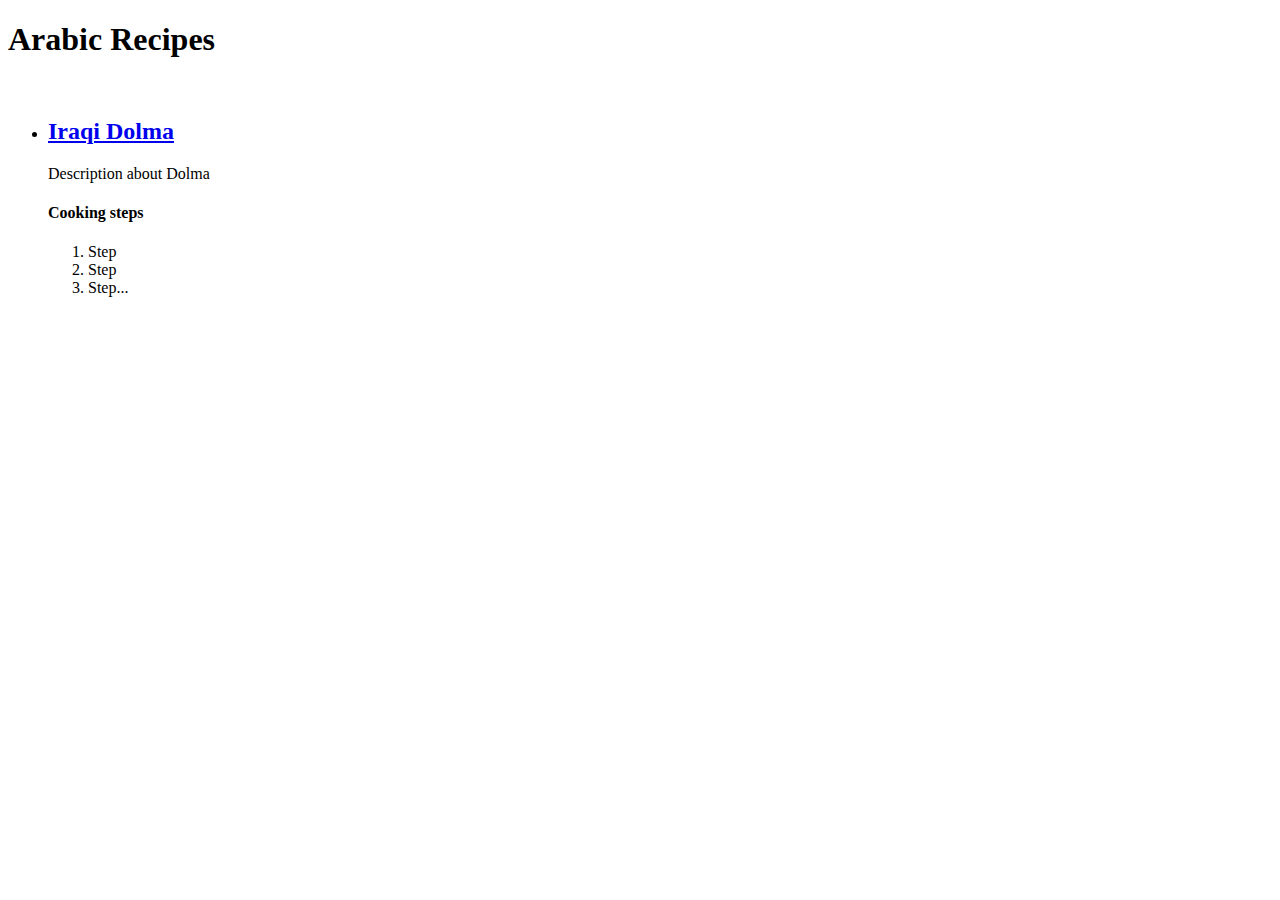
<file: Index.html>
<!DOCTYPE html>
<html lang="en">

<head>
    <meta charset="UTF-8">
    <title>Arabic Recipes</title>
</head>

<body>
    <!--Making a Recipes website about Arabic Rescipes-->

    <h1>Arabic Recipes</h1>
    <br>
    <ul>
        <li>
            <a href="https://youtu.be/zOtBuVmaQAc?si=a1JbxW5VH4W1vNTk&t=45">
                <h2>Iraqi Dolma</h2>
            </a>

            <p>Description about Dolma</p>

            <h4>Cooking steps</h4>
            <ol>
                <li>
                    Step
                </li>
                <li>
                    Step
                </li>
                <li>
                    Step...
                </li>
            </ol>
        </li>
    </ul>


</body>

</html>
</file>
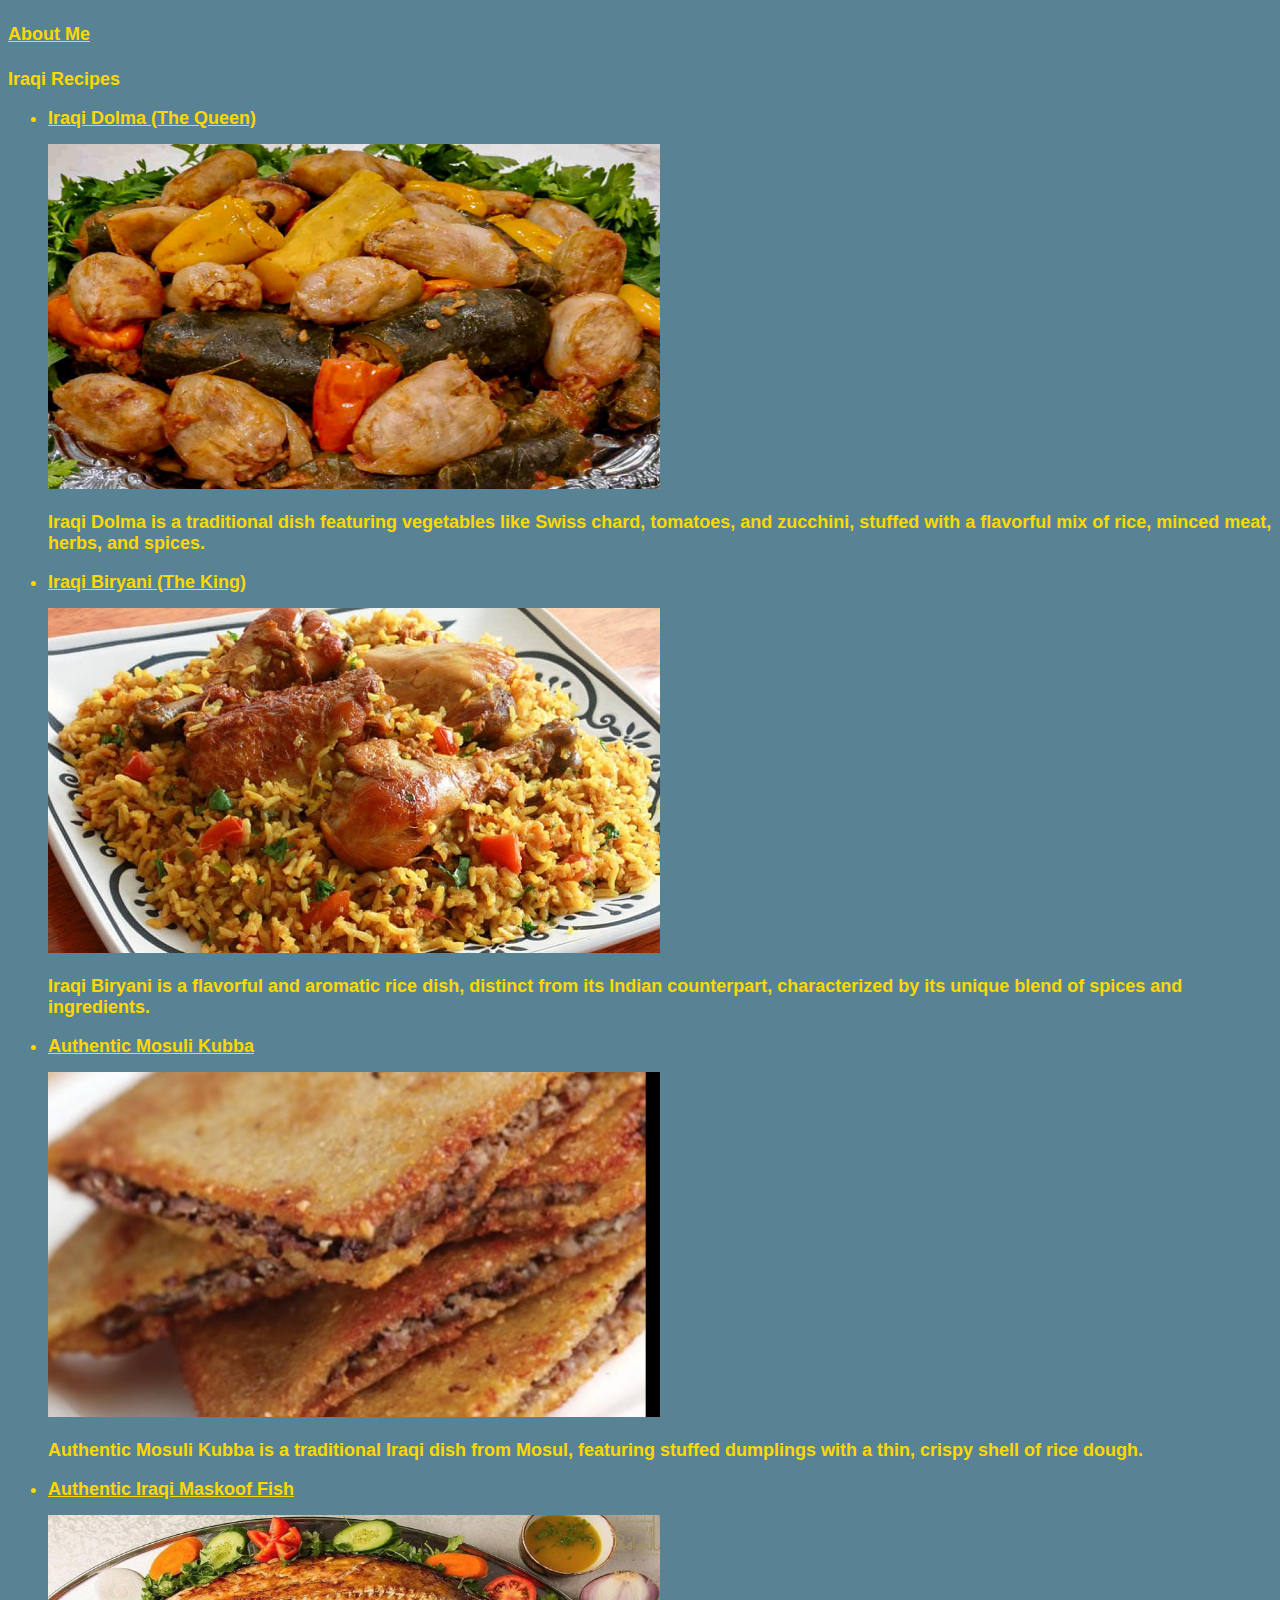
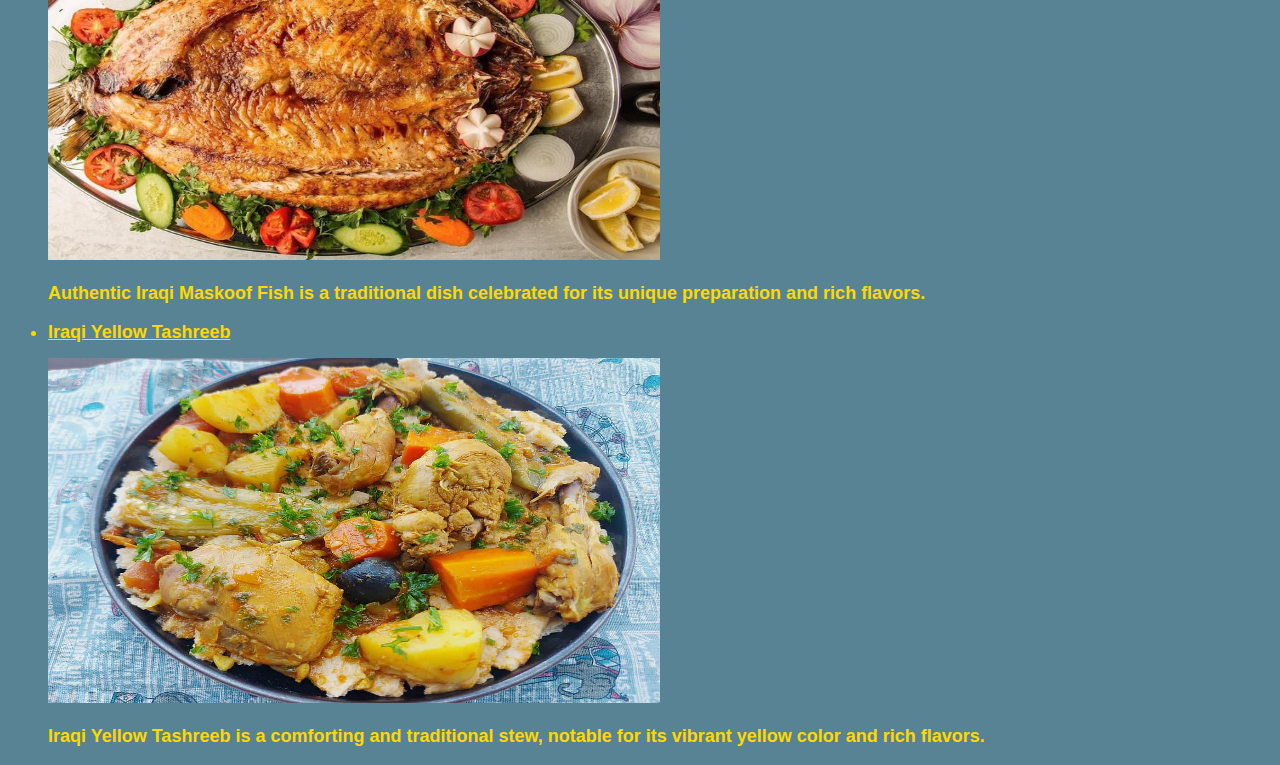
<file: index.html>
<!DOCTYPE html>
<html lang="en">

<head>
    <meta charset="UTF-8">
    <title>Iraqi Recipes</title>
    <link rel="stylesheet" href="all.css">
</head>

<body>

    <a href="about.html" target="_blank" rel="noopener noreferrer">
        <h4>About Me</h4>
    </a>
    <!--Making a Recipes website about Iraqi Rescipes-->

    <h1>Iraqi Recipes</h1>
    <ul>
        <li>
            <a href="./pages/recipes/dolma.html" target="_blank" rel="noopener noreferrer">
                <h2>Iraqi Dolma (The Queen)</h2>

                <img src="imgs/dolma.png" alt="Iraqi Dolma" height="345" width="612">
            </a>

            <p>Iraqi Dolma is a traditional dish featuring vegetables like Swiss chard, tomatoes, and zucchini,
                stuffed
                with a
                flavorful mix of rice, minced meat, herbs, and spices. </p>
        </li>
        <li>
            <a href="./pages/recipes/Biryani.html" target="_blank" rel="noopener noreferrer">
                <h2>Iraqi Biryani (The King)</h2>

                <img src="imgs/biryani.png" alt="Iraqi Biryani">
            </a>

            <p>Iraqi Biryani is a flavorful and aromatic rice dish, distinct from its Indian counterpart,
                characterized by its unique blend of spices and ingredients. </p>
        </li>
        <li>
            <a href="./pages/recipes/Kubba.html" target="_blank" rel="noopener noreferrer">
                <h2>Authentic Mosuli Kubba</h2>

                <img src="imgs/Kubba.png" alt="Iraqi Kubba" height="345" width="612">
            </a>

            <p>Authentic Mosuli Kubba is a traditional Iraqi dish from Mosul, featuring stuffed dumplings with a
                thin, crispy shell of rice dough.</p>
        </li>
        <li>
            <a href="./pages/recipes/Maskoof.html" target="_blank" rel="noopener noreferrer">
                <h2>Authentic Iraqi Maskoof Fish</h2>

                <img src="imgs/Maskoof.png" alt=" Authentic Iraqi Maskoof Fish" height="345" width="612">
            </a>

            <p>Authentic Iraqi Maskoof Fish is a traditional dish celebrated for its unique preparation and rich
                flavors.</p>
        </li>
        <li>
            <a href="./pages/recipes/tashreeb.html" target="_blank" rel="noopener noreferrer">
                <h2>Iraqi Yellow Tashreeb</h2>

                <img src="imgs/tashreeb.png" alt="Iraqi Yellow Tashreeb" height="345" width="612">
            </a>

            <p>
                Iraqi Yellow Tashreeb is a comforting and traditional stew, notable for its vibrant yellow color and
                rich flavors.</p>
        </li>
    </ul>

</body>

</html>
</file>
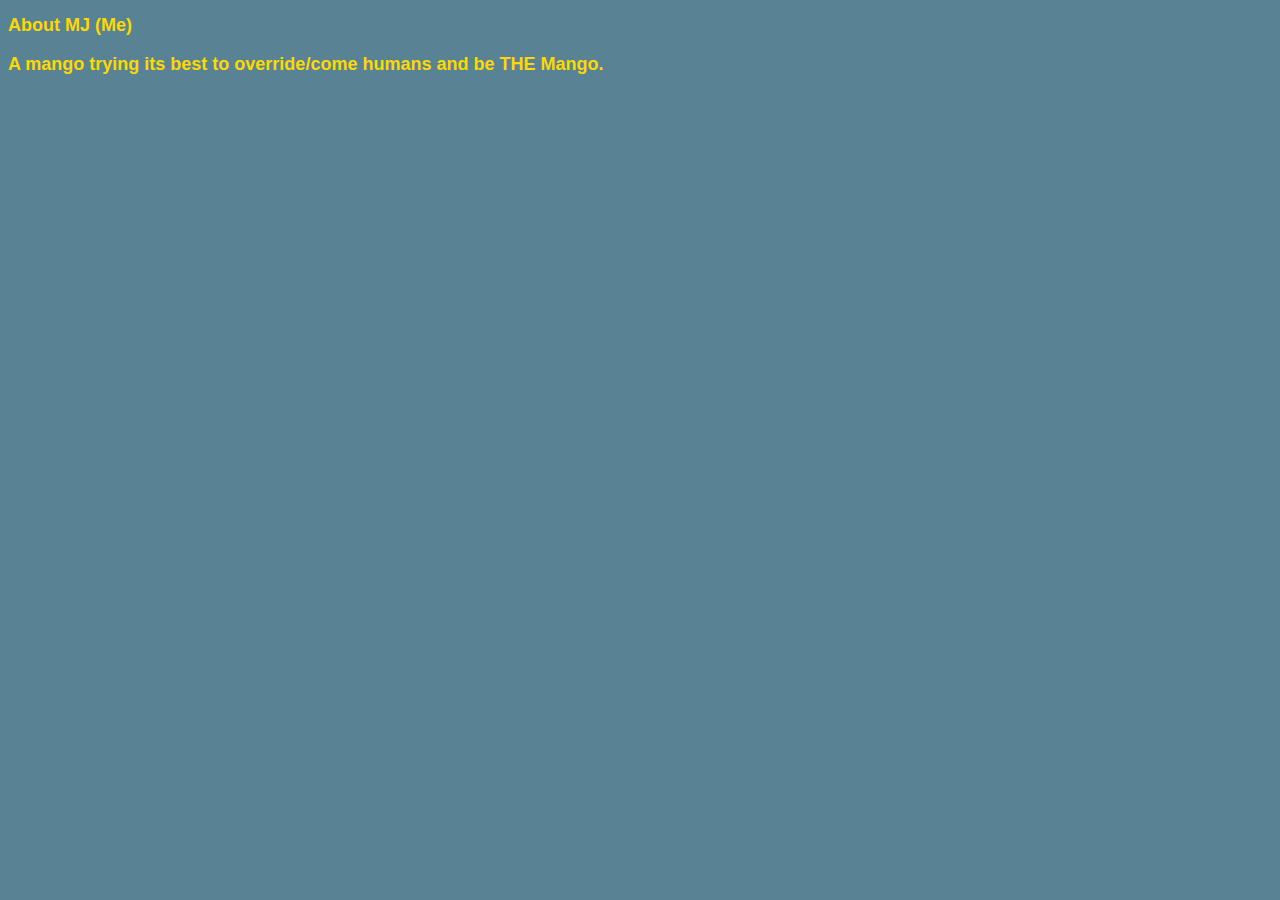
<file: about.html>
<!DOCTYPE html>
<html lang="en">

<head>
    <meta charset="UTF-8">
    <title>About MJ</title>
    <link rel="stylesheet" href="all.css">
</head>

<body>
    <h2>About MJ (Me)</h2>
    <p>A mango trying its best to override/come humans and be THE Mango.</p>

</body>

</html>
</file>
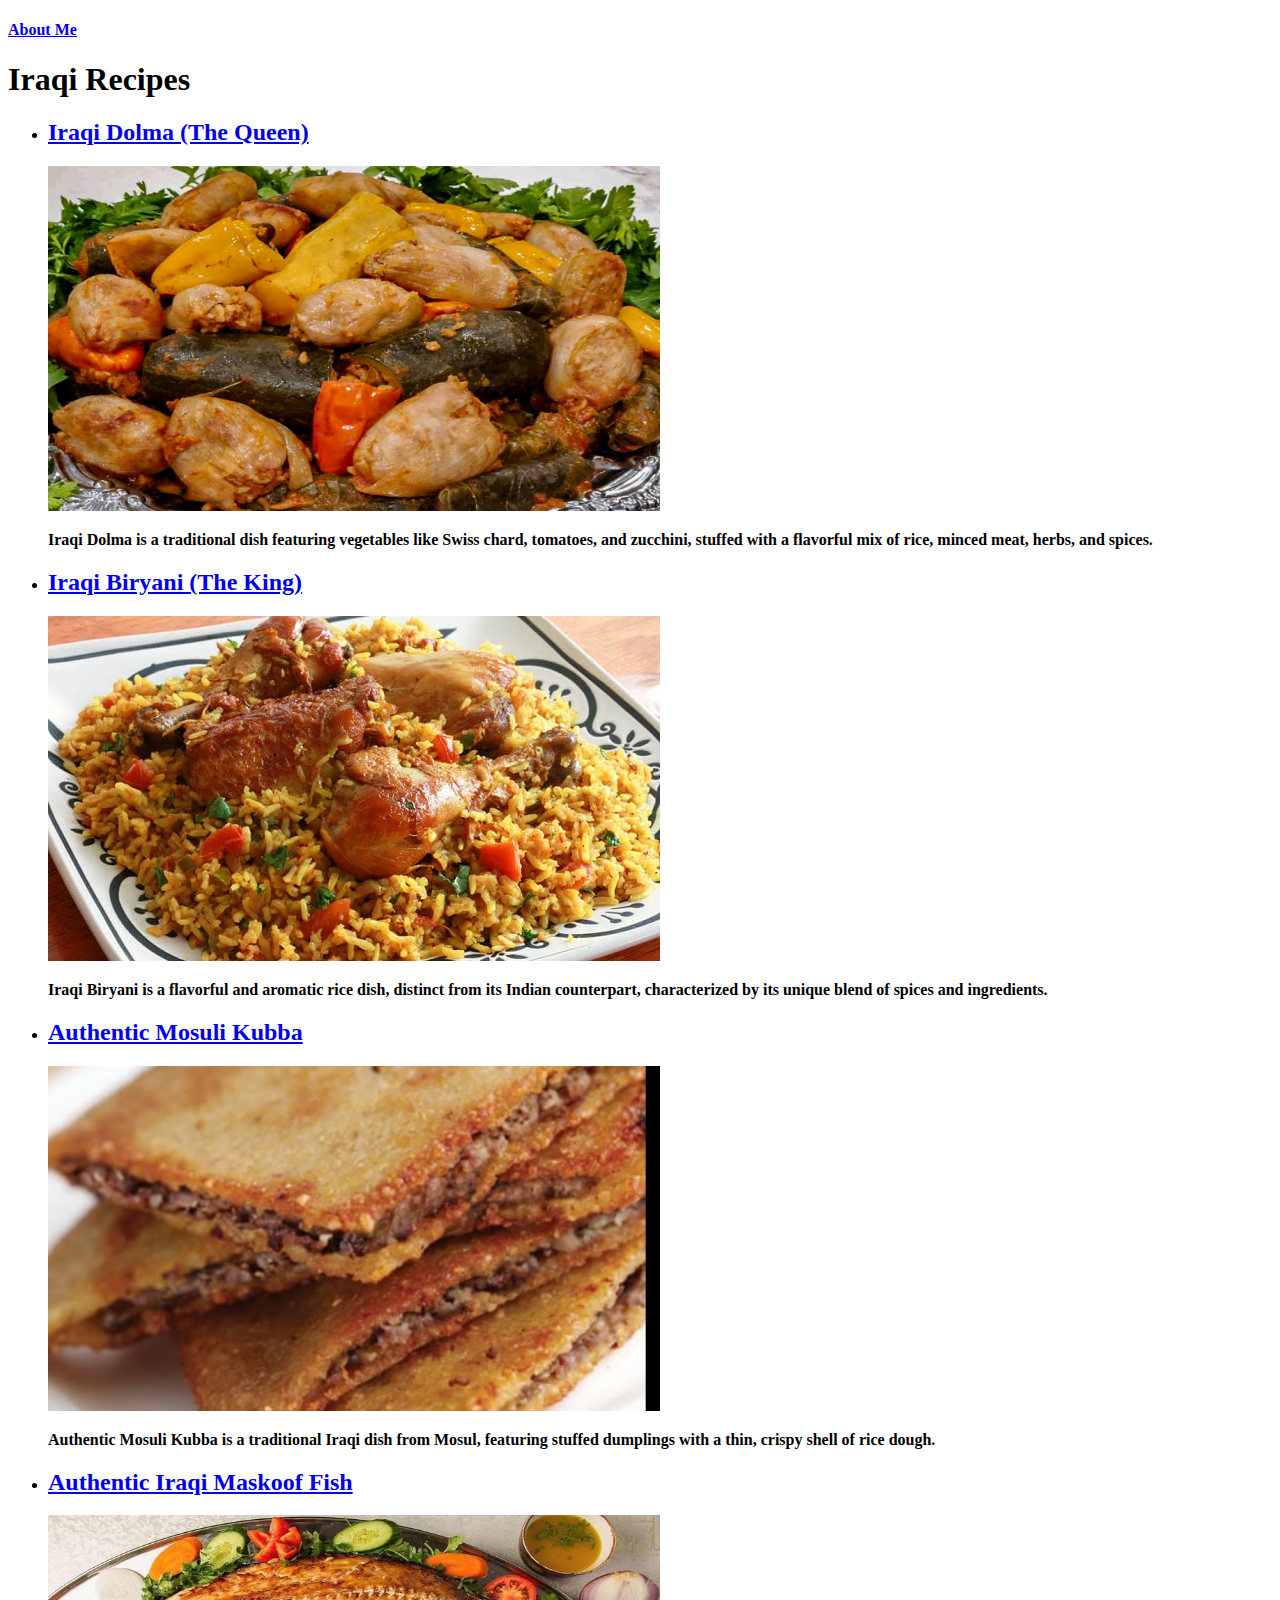
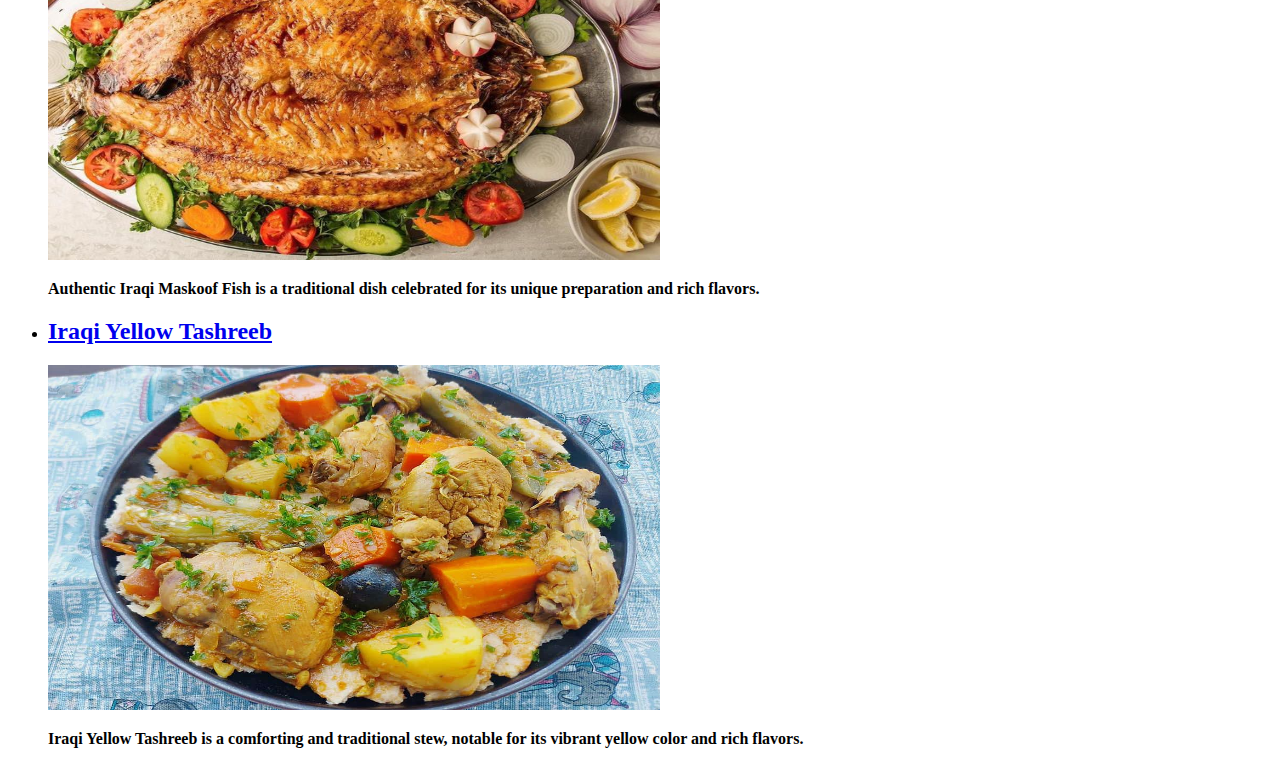
<file: main.html>
<!DOCTYPE html>
<html lang="en">

<head>
    <meta charset="UTF-8">
    <title>Iraqi Recipes</title>
</head>

<body>
    <strong>
        <a href="./pages/about.html" target="_blank" rel="noopener noreferrer">
            <h4>About Me</h4>
        </a>
        <!--Making a Recipes website about Iraqi Rescipes-->

        <h1>Iraqi Recipes</h1>
        <ul>
            <li>
                <a href="./pages/recipes/dolma.html" target="_blank" rel="noopener noreferrer">
                    <h2>Iraqi Dolma (The Queen)</h2>

                    <img src="../imgs/dolma.png" alt="Iraqi Dolma" height="345" width="612">
                </a>

                <p>Iraqi Dolma is a traditional dish featuring vegetables like Swiss chard, tomatoes, and zucchini,
                    stuffed
                    with a
                    flavorful mix of rice, minced meat, herbs, and spices. </p>
            </li>
            <li>
                <a href="./pages/recipes/Biryani.html" target="_blank" rel="noopener noreferrer">
                    <h2>Iraqi Biryani (The King)</h2>

                    <img src="../imgs/biryani.png" alt="Iraqi Biryani">
                </a>

                <p>Iraqi Biryani is a flavorful and aromatic rice dish, distinct from its Indian counterpart,
                    characterized by its unique blend of spices and ingredients. </p>
            </li>
            <li>
                <a href="./pages/recipes/Kubba.html" target="_blank" rel="noopener noreferrer">
                    <h2>Authentic Mosuli Kubba</h2>

                    <img src="../imgs/Kubba.png" alt="Iraqi Kubba" height="345" width="612">
                </a>

                <p>Authentic Mosuli Kubba is a traditional Iraqi dish from Mosul, featuring stuffed dumplings with a
                    thin, crispy shell of rice dough.</p>
            </li>
            <li>
                <a href="./pages/recipes/Maskoof.html" target="_blank" rel="noopener noreferrer">
                    <h2>Authentic Iraqi Maskoof Fish</h2>

                    <img src="../imgs/Maskoof.png" alt=" Authentic Iraqi Maskoof Fish" height="345" width="612">
                </a>

                <p>Authentic Iraqi Maskoof Fish is a traditional dish celebrated for its unique preparation and rich
                    flavors.</p>
            </li>
            <li>
                <a href="./pages/recipes/tashreeb.html" target="_blank" rel="noopener noreferrer">
                    <h2>Iraqi Yellow Tashreeb</h2>

                    <img src="../imgs/tashreeb.png" alt="Iraqi Yellow Tashreeb" height="345" width="612">
                </a>

                <p>
                    Iraqi Yellow Tashreeb is a comforting and traditional stew, notable for its vibrant yellow color and
                    rich flavors.</p>
            </li>
</body>

</html>
</file>
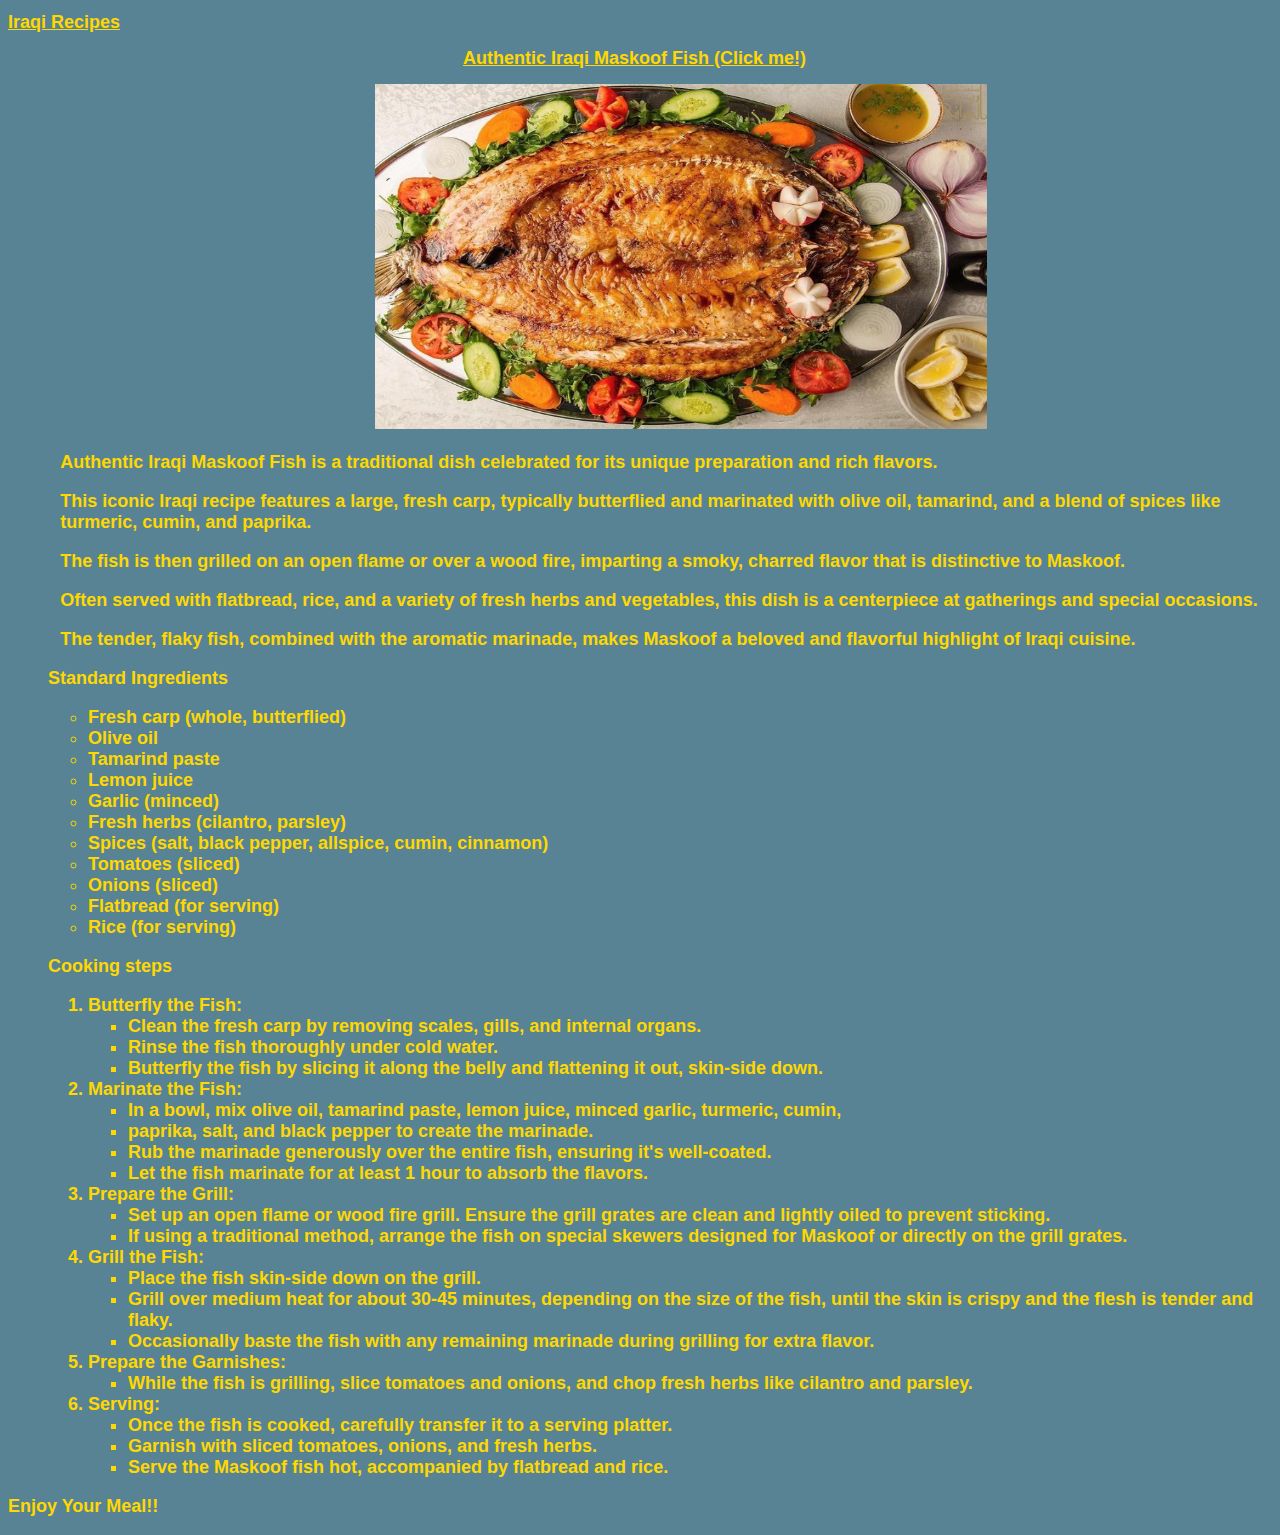
<file: Maskoof.html>
<!DOCTYPE html>
<html lang="en">

<head>
    <meta charset="UTF-8">
    <title>Authentic Iraqi Maskoof Fish</title>
    <link rel="stylesheet" href="all.css">
</head>

<body>

    <strong>
        <a href="/main.html" target="_blank" rel="noopener noreferrer">
            <h1>Iraqi Recipes</h1>
        </a>
        <a href="https://youtu.be/jVoibmZgSJo?si=g5ju-km7iFj9cpSZ&t=15" target="_blank" rel="noopener noreferrer">
            <h2 style="margin-left: 36%;">Authentic Iraqi Maskoof Fish (Click me!)</h2>


            <img src="/imgs/Maskoof.png" alt=" Authentic Iraqi Maskoof Fish" style="margin-left: 29%;" height="345"
                width="612">
        </a>
        <ul>


            <p style="margin-left: 1%;">Authentic Iraqi Maskoof Fish is a traditional dish celebrated for its unique
                preparation and rich flavors. </p>
            <p style="margin-left: 1%;">This iconic Iraqi recipe features a large, fresh carp, typically butterflied and
                marinated with olive oil, tamarind, and a blend of spices like turmeric, cumin, and paprika. </p>
            <p style="margin-left: 1%;">The fish is then grilled on an open flame or over a wood fire, imparting a
                smoky, charred flavor that is distinctive to Maskoof. </p>
            <p style="margin-left: 1%;">Often served with flatbread, rice, and a variety of fresh herbs and vegetables,
                this dish is a centerpiece at gatherings and special occasions. </p>
            <p style="margin-left: 1%;">The tender, flaky fish, combined with the aromatic marinade, makes Maskoof a
                beloved and flavorful highlight of Iraqi cuisine. </p>

            <h3>Standard Ingredients</h3>
            <ul>
                <li>
                    Fresh carp (whole, butterflied)
                </li>
                <li>
                    Olive oil
                </li>
                <li>
                    Tamarind paste
                </li>
                <li>
                    Lemon juice
                </li>
                <li>
                    Garlic (minced)
                </li>
                <li>
                    Fresh herbs (cilantro, parsley)
                </li>
                <li>
                    Spices (salt, black pepper, allspice, cumin, cinnamon)
                </li>
                <li>
                    Tomatoes (sliced)
                </li>
                <li>
                    Onions (sliced)
                </li>
                <li>
                    Flatbread (for serving)
                </li>
                <li>
                    Rice (for serving)
                </li>
            </ul>

            <h3>Cooking steps</h3>
            <ol>
                <li>
                    Butterfly the Fish:
                    <ul>
                        <li>
                            Clean the fresh carp by removing scales, gills, and internal organs.
                        </li>
                        <li>
                            Rinse the fish thoroughly under cold water.
                        </li>
                        <li>
                            Butterfly the fish by slicing it along the belly and flattening it out, skin-side down.
                        </li>
                    </ul>
                </li>

                <li>
                    Marinate the Fish:
                    <ul>
                        <li>
                            In a bowl, mix olive oil, tamarind paste, lemon juice, minced garlic, turmeric, cumin,
                        </li>
                        <li>
                            paprika, salt, and black pepper to create the marinade.
                        </li>
                        <li>
                            Rub the marinade generously over the entire fish, ensuring it's well-coated.
                        </li>
                        <li>
                            Let the fish marinate for at least 1 hour to absorb the flavors.
                        </li>
                    </ul>
                <li>
                    Prepare the Grill:
                    <ul>
                        <li>
                            Set up an open flame or wood fire grill. Ensure the grill grates are clean and lightly oiled
                            to prevent sticking.
                        </li>
                        <li>
                            If using a traditional method, arrange the fish on special skewers designed for Maskoof or
                            directly on the grill grates.
                        </li>
                    </ul>
                </li>

                <li>
                    Grill the Fish:
                    <ul>
                        <li>
                            Place the fish skin-side down on the grill.
                        </li>
                        <li>
                            Grill over medium heat for about 30-45 minutes, depending on the size of the fish, until the
                            skin is crispy and the flesh is tender and flaky.
                        </li>
                        <li>
                            Occasionally baste the fish with any remaining marinade during grilling for extra flavor.
                        </li>
                    </ul>
                </li>

                <li>
                    Prepare the Garnishes:
                    <ul>
                        <li>
                            While the fish is grilling, slice tomatoes and onions, and chop fresh herbs like cilantro
                            and parsley.
                        </li>
                    </ul>
                </li>

                <li>
                    Serving:
                    <ul>
                        <li>
                            Once the fish is cooked, carefully transfer it to a serving platter.
                        </li>
                        <li>
                            Garnish with sliced tomatoes, onions, and fresh herbs.
                        </li>
                        <li>
                            Serve the Maskoof fish hot, accompanied by flatbread and rice.
                        </li>
                    </ul>
                </li>

            </ol>

        </ul>
        <h3>Enjoy Your Meal!!</h3>

</body>

</html>
</file>
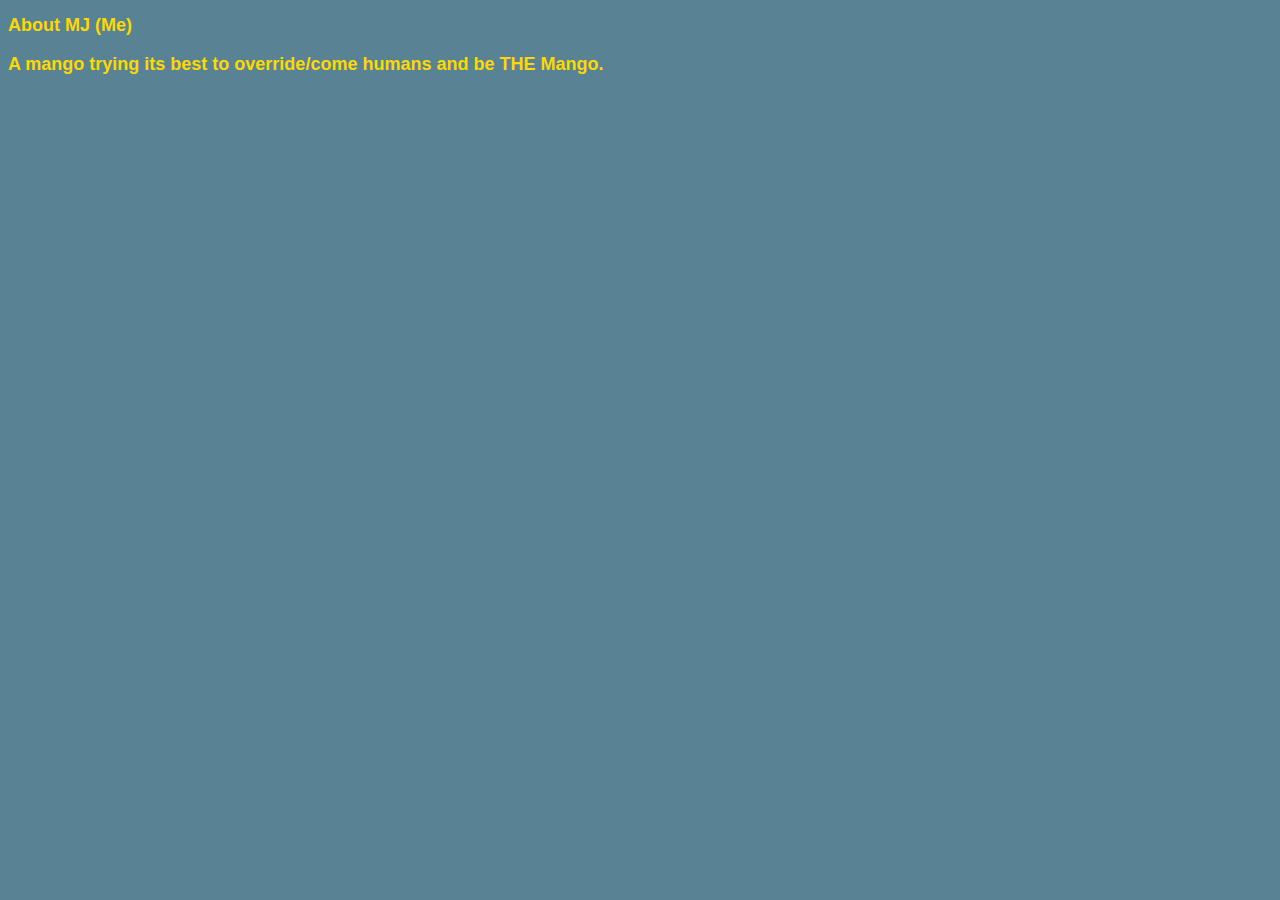
<file: pages/about.html>
<!DOCTYPE html>
<html lang="en">

<head>
    <meta charset="UTF-8">
    <title>About MJ</title>
    <link rel="stylesheet" href="/all.css">
</head>

<body>
    <h2>About MJ (Me)</h2>
    <p>A mango trying its best to override/come humans and be THE Mango.</p>

</body>

</html>
</file>
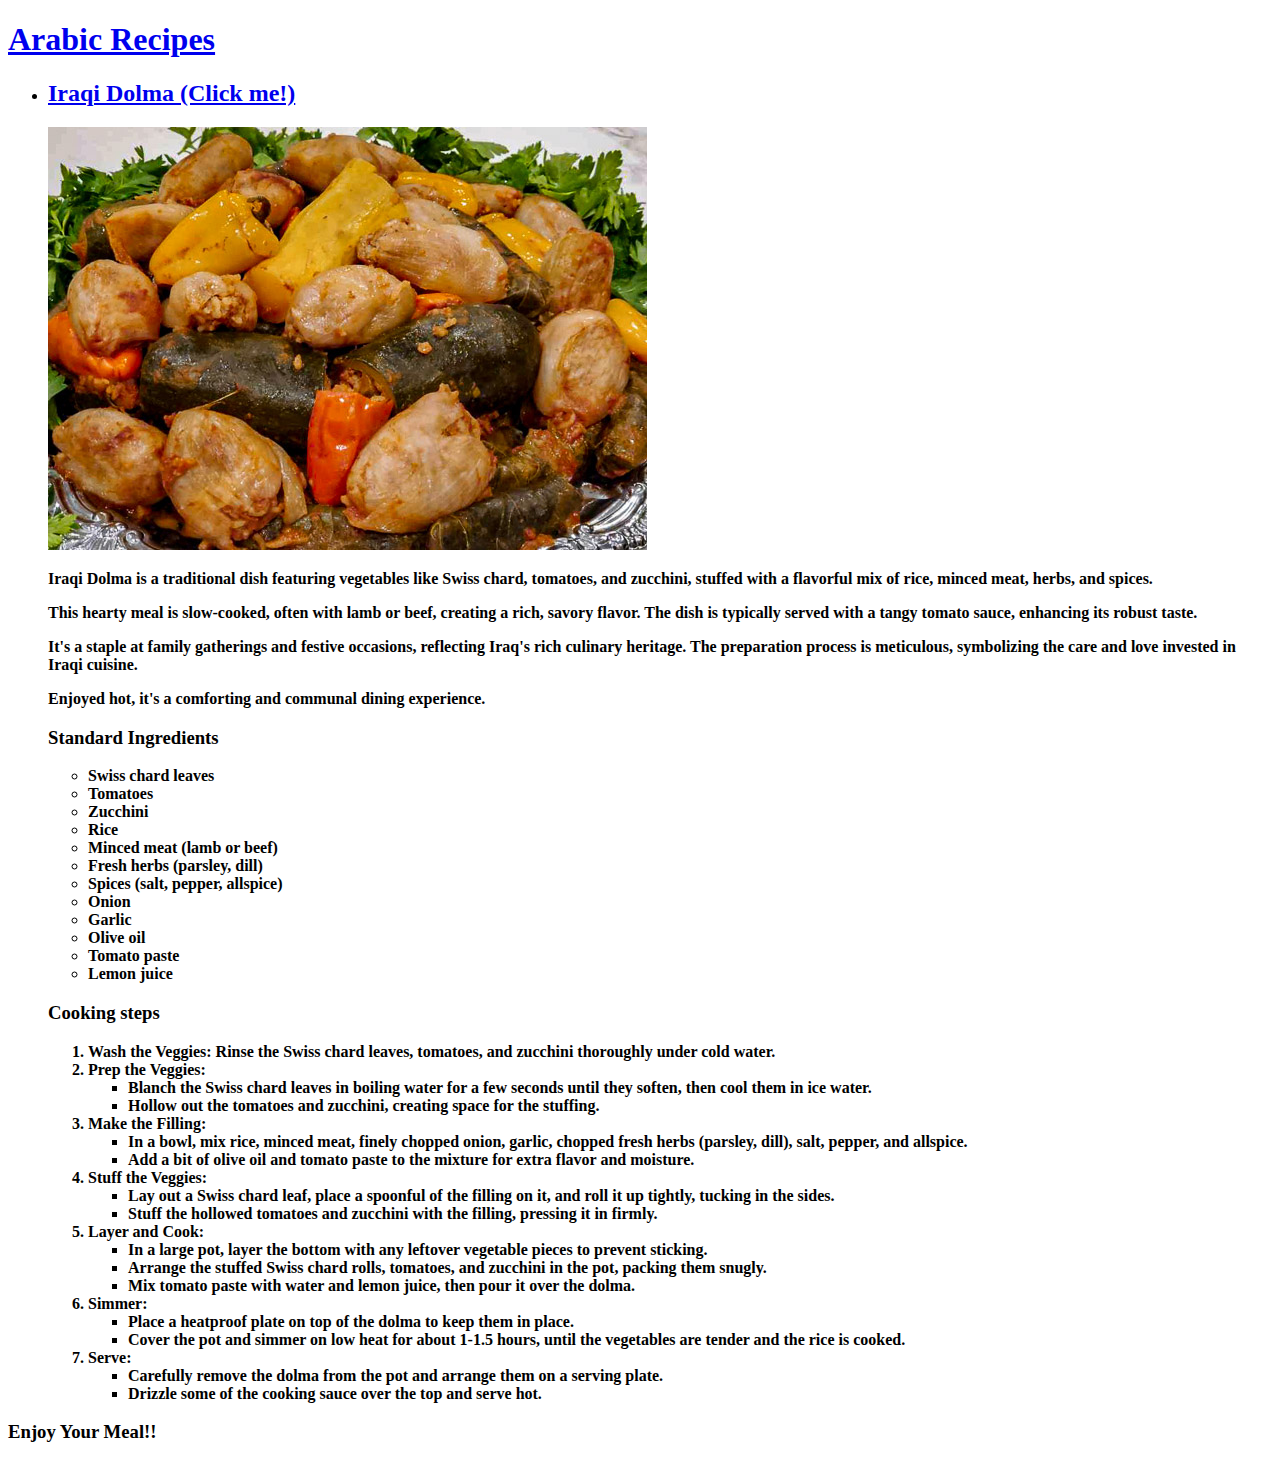
<file: recipes/dolma.html>
<!DOCTYPE html>
<html lang="en">

<head>
    <meta charset="UTF-8">
    <title>Iraqi Dolma</title>
</head>

<body>
    <strong>
        <a href="../main.html" target="_blank" rel="noopener noreferrer">
            <h1>Arabic Recipes</h1>
        </a>

        <ul>
            <li>
                <a href="https://youtu.be/zOtBuVmaQAc?si=a1JbxW5VH4W1vNTk&t=45" target="_blank"
                    rel="noopener noreferrer">
                    <h2>Iraqi Dolma (Click me!)</h2>

            </li>
            <img src="../imgs/dolma.png" alt="Iraqi Dolma">
            </a>
            <p>Iraqi Dolma is a traditional dish featuring vegetables like Swiss chard, tomatoes, and zucchini, stuffed
                with a
                flavorful mix of rice, minced meat, herbs, and spices. </p>
            <p> This hearty meal is slow-cooked, often with lamb
                or beef,
                creating a rich, savory flavor. The dish is typically served with a tangy tomato sauce, enhancing its
                robust taste.</p>
            <p> It's
                a staple at family gatherings and festive occasions, reflecting Iraq's rich culinary heritage. The
                preparation process
                is meticulous, symbolizing the care and love invested in Iraqi cuisine.</p>
            <p> Enjoyed hot, it's a comforting and communal dining experience.</p>

            <h3>Standard Ingredients</h3>
            <ul>
                <li>
                    Swiss chard leaves
                </li>
                <li>
                    Tomatoes
                </li>
                <li>
                    Zucchini
                </li>
                <li>
                    Rice
                </li>
                <li>
                    Minced meat (lamb or beef)
                </li>
                <li>
                    Fresh herbs (parsley, dill)
                </li>
                <li>
                    Spices (salt, pepper, allspice)
                </li>
                <li>
                    Onion
                </li>
                <li>
                    Garlic
                </li>
                <li>
                    Olive oil

                </li>
                <li>
                    Tomato paste
                </li>
                <li>
                    Lemon juice
                </li>

            </ul>

            <h3>Cooking steps</h3>
            <ol>
                <li>
                    Wash the Veggies: Rinse the Swiss chard leaves, tomatoes, and zucchini thoroughly under cold water.
                </li>

                <li>
                    Prep the Veggies:
                    <ul>
                        <li>
                            Blanch the Swiss chard leaves in boiling water for a few seconds until they soften, then
                            cool
                            them in ice water.
                        </li>
                        <li>
                            Hollow out the tomatoes and zucchini, creating space for the stuffing.
                        </li>
                    </ul>
                </li>

                <li>
                    Make the Filling:
                    <ul>
                        <li>
                            In a bowl, mix rice, minced meat, finely chopped onion, garlic, chopped fresh herbs
                            (parsley,
                            dill), salt, pepper, and
                            allspice.

                        </li>
                        <li>
                            Add a bit of olive oil and tomato paste to the mixture for extra flavor and moisture.
                        </li>
                    </ul>
                </li>

                <li>
                    Stuff the Veggies:
                    <ul>
                        <li>
                            Lay out a Swiss chard leaf, place a spoonful of the filling on it, and roll it up tightly,
                            tucking in the sides.

                        </li>
                        <li>
                            Stuff the hollowed tomatoes and zucchini with the filling, pressing it in firmly.
                        </li>
                    </ul>
                </li>

                <li>
                    Layer and Cook:
                    <ul>
                        <li>
                            In a large pot, layer the bottom with any leftover vegetable pieces to prevent sticking.

                        </li>
                        <li>
                            Arrange the stuffed Swiss chard rolls, tomatoes, and zucchini in the pot, packing them
                            snugly.
                        </li>
                        <li>
                            Mix tomato paste with water and lemon juice, then pour it over the dolma.
                        </li>
                    </ul>
                </li>

                <li>
                    Simmer:
                    <ul>
                        <li>
                            Place a heatproof plate on top of the dolma to keep them in place.

                        </li>
                        <li>
                            Cover the pot and simmer on low heat for about 1-1.5 hours, until the vegetables are tender
                            and
                            the rice is cooked.
                        </li>
                    </ul>
                </li>

                <li>
                    Serve:
                    <ul>
                        <li>
                            Carefully remove the dolma from the pot and arrange them on a serving plate.
                        </li>
                        <li>
                            Drizzle some of the cooking sauce over the top and serve hot.
                        </li>
                    </ul>
                </li>

            </ol>

        </ul>
        <h3>Enjoy Your Meal!!</h3>
</body>

</html>
</file>
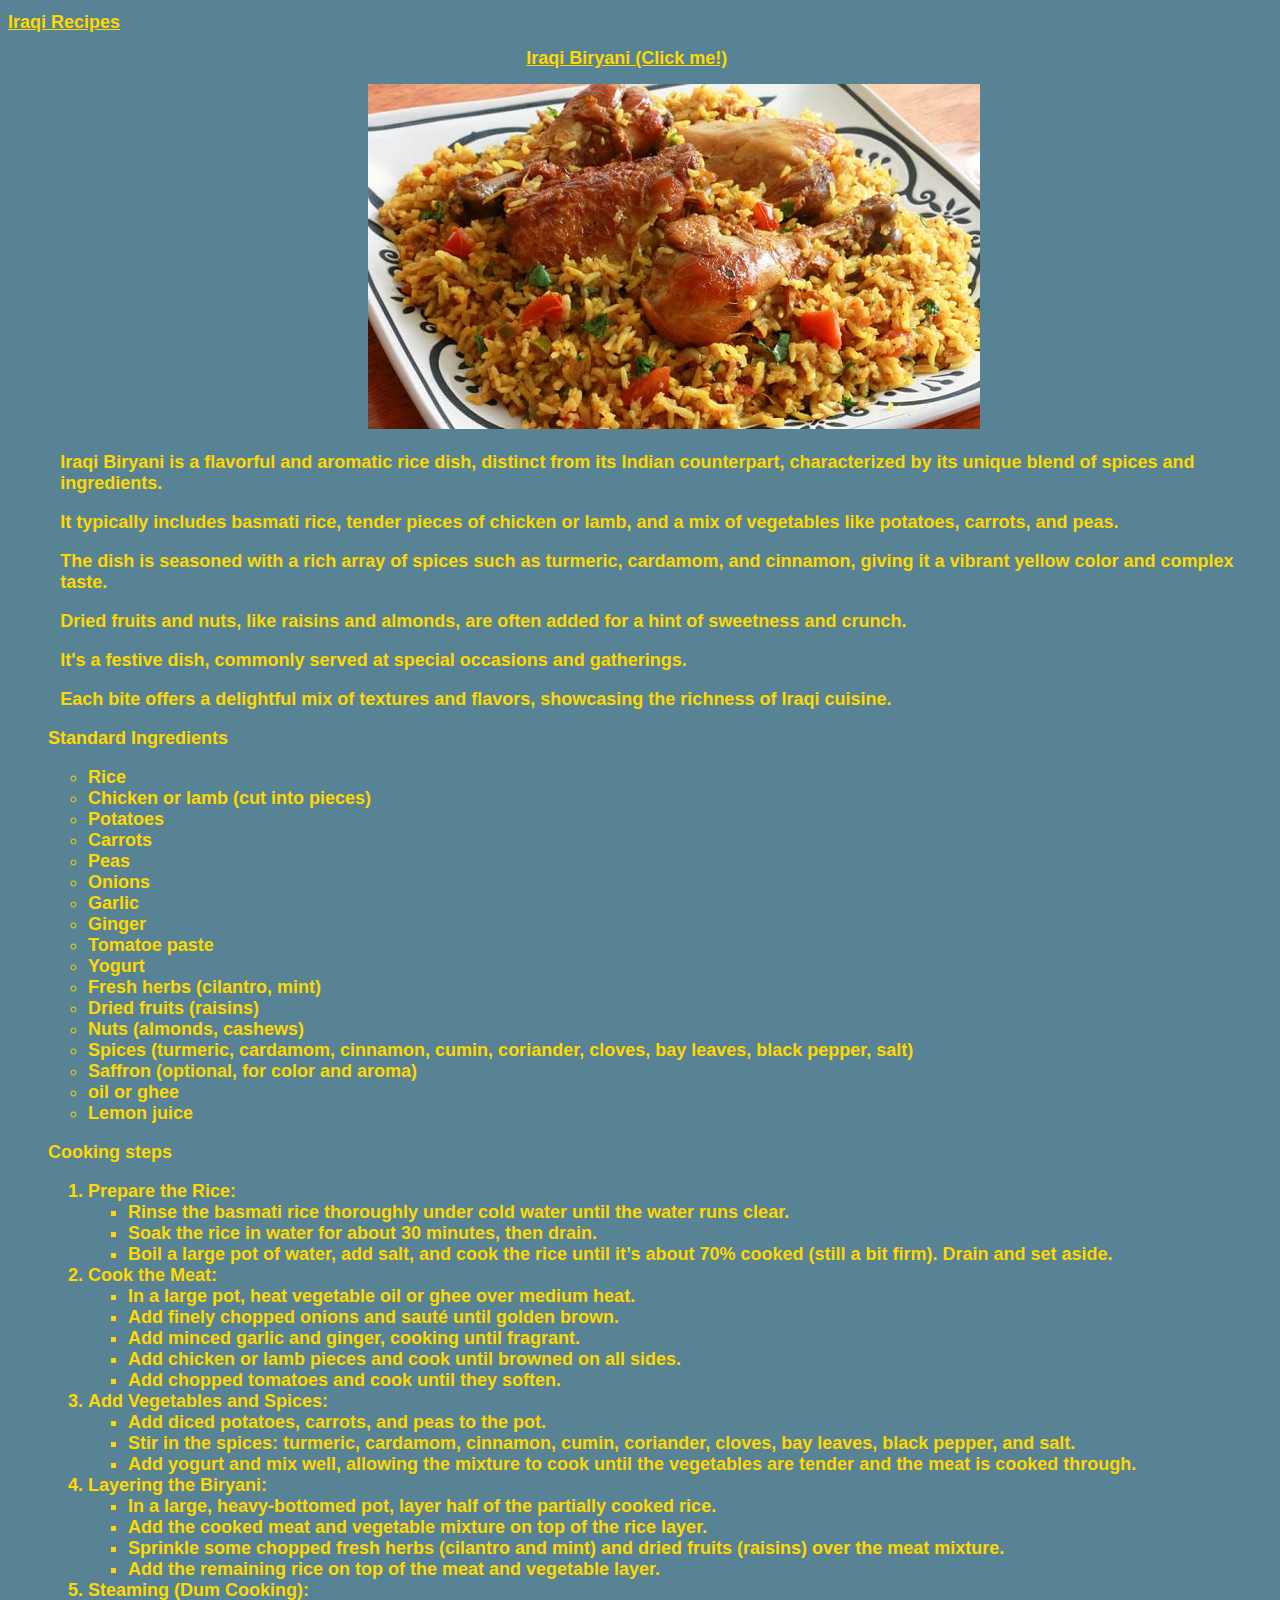
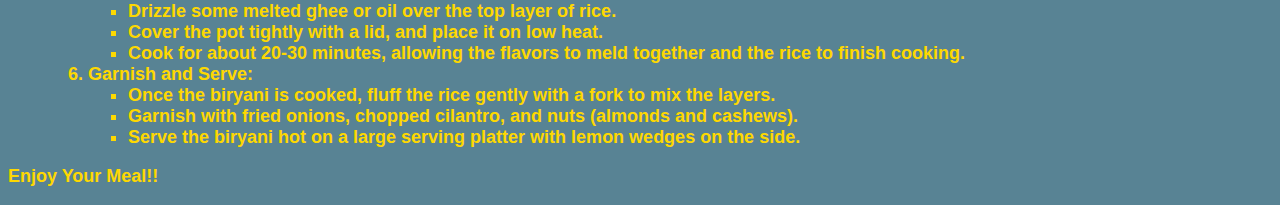
<file: pages/recipes/Biryani.html>
<!DOCTYPE html>
<html lang="en">

<head>
    <meta charset="UTF-8">
    <title>Iraqi Biryani</title>
    <link rel="stylesheet" href="all.css">
</head>

<body>

    <strong>
        <a href="/main.html" target="_blank" rel="noopener noreferrer">
            <h1>Iraqi Recipes</h1>
        </a>
        <a href="https://youtu.be/wqzYx_ZCAeQ?si=EPPjiq8axqmWeVsn" target="_blank" rel="noopener noreferrer">
            <h2 style="margin-left: 41%;">Iraqi Biryani (Click me!)</h2>


            <img src="/imgs/biryani.png" alt="Iraqi Biryani" style="margin-left: 28.5%;">
        </a>

        <ul>

            <p style="margin-left: 1%;">Iraqi Biryani is a flavorful and aromatic rice dish, distinct from its Indian
                counterpart, characterized by its unique blend of spices and ingredients. </p>
            <p style="margin-left: 1%;">It typically includes basmati rice, tender pieces of chicken or lamb, and a mix
                of vegetables like potatoes, carrots, and peas. </p>
            <p style="margin-left: 1%;">The dish is seasoned with a rich array of spices such as turmeric,
                cardamom, and cinnamon, giving it a vibrant yellow color and complex taste.</p>
            <p style="margin-left: 1%;">Dried fruits and nuts, like raisins and almonds, are often added for a hint of
                sweetness and crunch.</p>
            <p style="margin-left: 1%;">It's a festive dish, commonly served at special occasions and gatherings.</p>
            <p style="margin-left: 1%;">Each bite offers a delightful mix of textures and flavors, showcasing the
                richness of Iraqi cuisine. </p>

            <h3>Standard Ingredients</h3>
            <ul>
                <li>
                    Rice
                </li>
                <li>
                    Chicken or lamb (cut into pieces)
                </li>
                <li>
                    Potatoes
                </li>
                <li>
                    Carrots
                </li>
                <li>
                    Peas
                </li>
                <li>
                    Onions
                </li>
                <li>
                    Garlic
                </li>
                <li>
                    Ginger
                </li>
                <li>
                    Tomatoe paste
                </li>
                <li>
                    Yogurt
                </li>
                <li>
                    Fresh herbs (cilantro, mint)
                </li>
                <li>
                    Dried fruits (raisins)
                </li>
                <li>
                    Nuts (almonds, cashews)
                </li>
                <li>
                    Spices (turmeric, cardamom, cinnamon, cumin, coriander, cloves, bay leaves, black pepper, salt)
                </li>
                <li>
                    Saffron (optional, for color and aroma)
                </li>
                <li>
                    oil or ghee
                </li>
                <li>
                    Lemon juice
                </li>

            </ul>

            <h3>Cooking steps</h3>
            <ol>
                <li>
                    Prepare the Rice:
                    <ul>
                        <li>
                            Rinse the basmati rice thoroughly under cold water until the water runs clear.
                        </li>
                        <li>
                            Soak the rice in water for about 30 minutes, then drain.
                        </li>
                        <li>
                            Boil a large pot of water, add salt, and cook the rice until it’s about 70% cooked (still a
                            bit firm). Drain and set aside.
                        </li>
                    </ul>
                </li>

                <li>
                    Cook the Meat:
                    <ul>
                        <li>
                            In a large pot, heat vegetable oil or ghee over medium heat.
                        </li>
                        <li>
                            Add finely chopped onions and sauté until golden brown.
                        </li>
                        <li>
                            Add minced garlic and ginger, cooking until fragrant.
                        </li>
                        <li>
                            Add chicken or lamb pieces and cook until browned on all sides.
                        </li>
                        <li>
                            Add chopped tomatoes and cook until they soften.
                        </li>
                    </ul>
                </li>

                <li>
                    Add Vegetables and Spices:
                    <ul>
                        <li>
                            Add diced potatoes, carrots, and peas to the pot.
                        </li>
                        <li>
                            Stir in the spices: turmeric, cardamom, cinnamon, cumin, coriander, cloves, bay leaves,
                            black pepper, and salt.
                        </li>
                        <li>
                            Add yogurt and mix well, allowing the mixture to cook until the vegetables are tender and
                            the meat is cooked through.
                        </li>
                    </ul>
                </li>

                <li>
                    Layering the Biryani:
                    <ul>
                        <li>
                            In a large, heavy-bottomed pot, layer half of the partially cooked rice.
                        </li>
                        <li>
                            Add the cooked meat and vegetable mixture on top of the rice layer.
                        </li>
                        <li>
                            Sprinkle some chopped fresh herbs (cilantro and mint) and dried fruits (raisins) over the
                            meat mixture.
                        </li>
                        <li>
                            Add the remaining rice on top of the meat and vegetable layer.
                        </li>
                    </ul>
                </li>

                <li>
                    Steaming (Dum Cooking):
                    <ul>
                        <li>
                            Drizzle some melted ghee or oil over the top layer of rice.
                        </li>
                        <li>
                            Cover the pot tightly with a lid, and place it on low heat.
                        </li>
                        <li>
                            Cook for about 20-30 minutes, allowing the flavors to meld together and the rice to finish
                            cooking.
                        </li>
                    </ul>
                </li>

                <li>
                    Garnish and Serve:
                    <ul>
                        <li>
                            Once the biryani is cooked, fluff the rice gently with a fork to mix the layers.
                        </li>
                        <li>
                            Garnish with fried onions, chopped cilantro, and nuts (almonds and cashews).
                        </li>
                        <li>
                            Serve the biryani hot on a large serving platter with lemon wedges on the side.
                        </li>
                    </ul>
                </li>

            </ol>

        </ul>
        <h3>Enjoy Your Meal!!</h3>
</body>

</html>
</file>
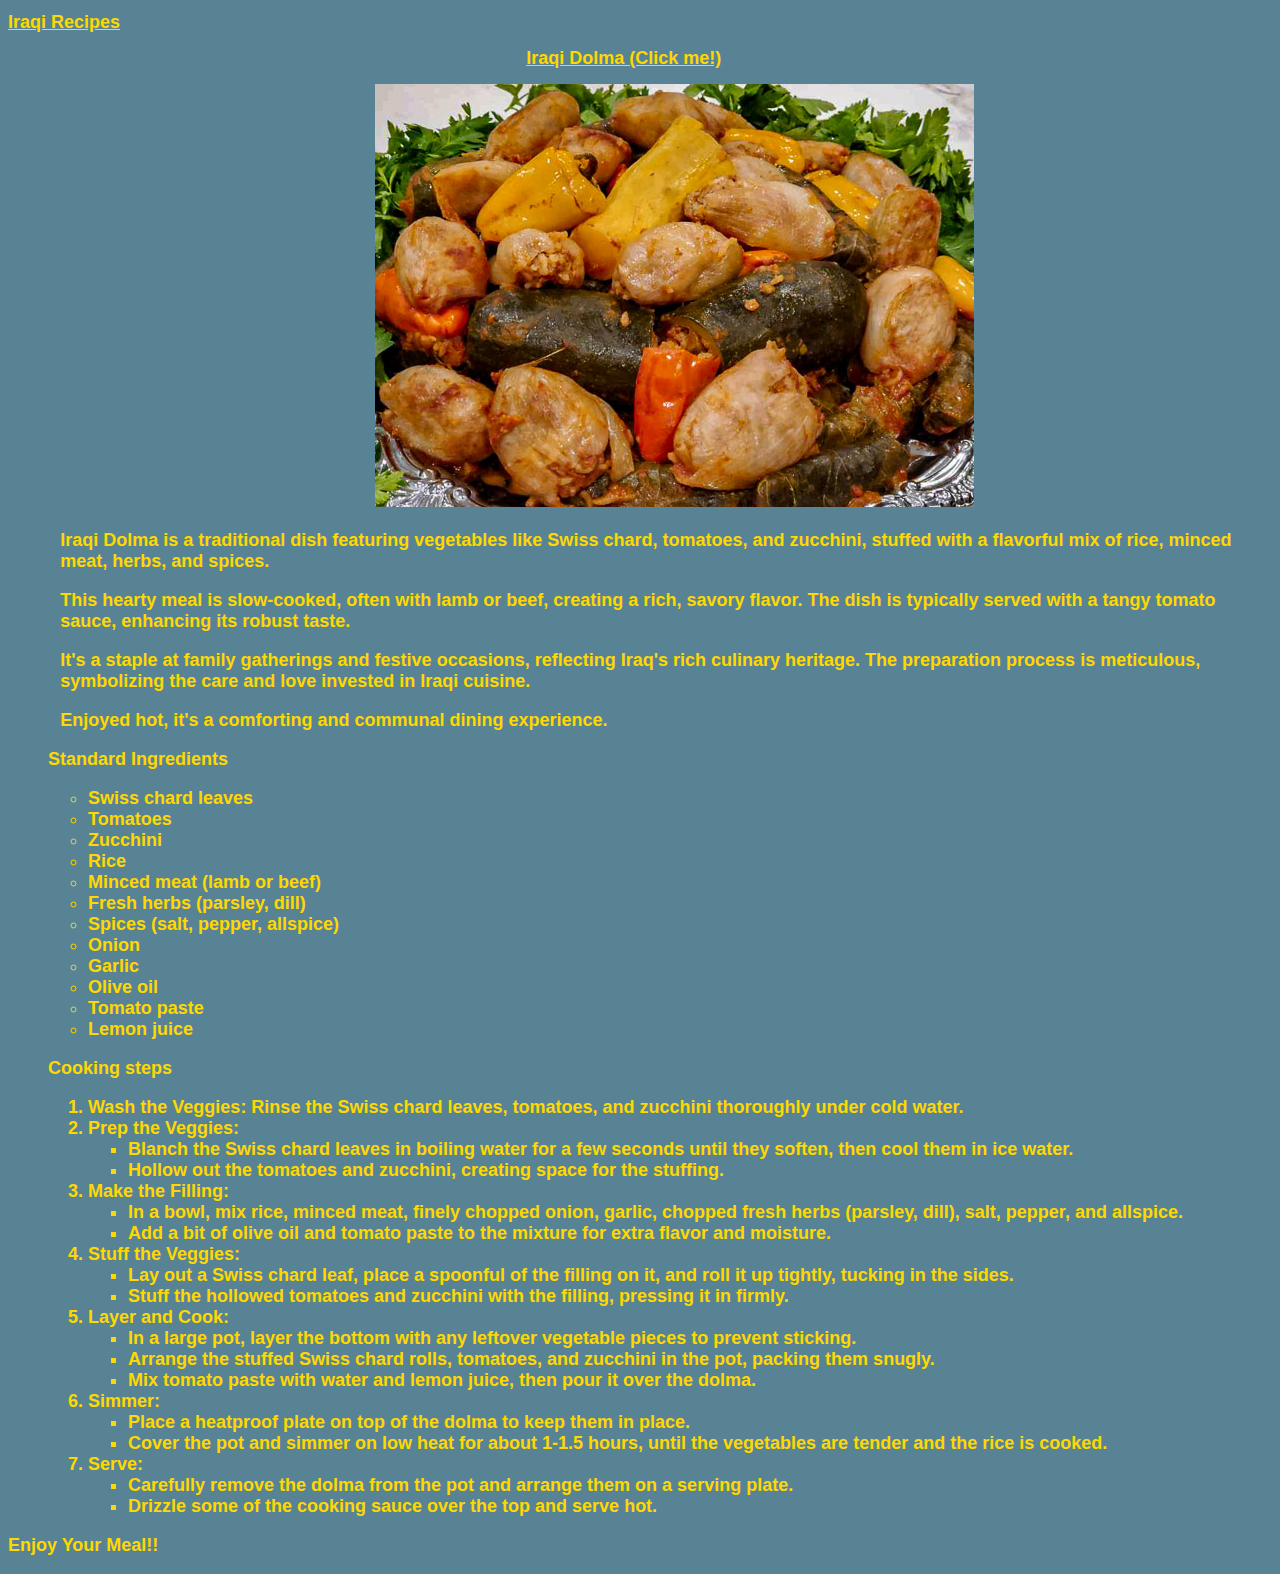
<file: pages/recipes/dolma.html>
<!DOCTYPE html>
<html lang="en">

<head>
    <meta charset="UTF-8">
    <title>Iraqi Dolma</title>
    <link rel="stylesheet" href="all.css">
</head>

<body>
    <strong>
        <a href="/main.html" target="_blank" rel="noopener noreferrer">
            <h1>Iraqi Recipes</h1>
        </a>
        <a href="https://youtu.be/zOtBuVmaQAc?si=a1JbxW5VH4W1vNTk&t=45" target="_blank" rel="noopener noreferrer">
            <h2 style="margin-left: 41%;">Iraqi Dolma (Click me!)</h2>


            <img src="/imgs/dolma.png" alt="Iraqi Dolma" style="margin-left: 29%;">
        </a>
        <ul>


            <p style="margin-left: 1%;">Iraqi Dolma is a traditional dish featuring vegetables like Swiss chard,
                tomatoes, and zucchini, stuffed
                with a
                flavorful mix of rice, minced meat, herbs, and spices. </p>
            <p style="margin-left: 1%;"> This hearty meal is slow-cooked, often with lamb
                or beef,
                creating a rich, savory flavor. The dish is typically served with a tangy tomato sauce, enhancing its
                robust taste.</p>
            <p style="margin-left: 1%;"> It's
                a staple at family gatherings and festive occasions, reflecting Iraq's rich culinary heritage. The
                preparation process
                is meticulous, symbolizing the care and love invested in Iraqi cuisine.</p>
            <p style="margin-left: 1%;"> Enjoyed hot, it's a comforting and communal dining experience.</p>

            <h3>Standard Ingredients</h3>
            <ul>
                <li>
                    Swiss chard leaves
                </li>
                <li>
                    Tomatoes
                </li>
                <li>
                    Zucchini
                </li>
                <li>
                    Rice
                </li>
                <li>
                    Minced meat (lamb or beef)
                </li>
                <li>
                    Fresh herbs (parsley, dill)
                </li>
                <li>
                    Spices (salt, pepper, allspice)
                </li>
                <li>
                    Onion
                </li>
                <li>
                    Garlic
                </li>
                <li>
                    Olive oil

                </li>
                <li>
                    Tomato paste
                </li>
                <li>
                    Lemon juice
                </li>

            </ul>

            <h3>Cooking steps</h3>
            <ol>
                <li>
                    Wash the Veggies: Rinse the Swiss chard leaves, tomatoes, and zucchini thoroughly under cold water.
                </li>

                <li>
                    Prep the Veggies:
                    <ul>
                        <li>
                            Blanch the Swiss chard leaves in boiling water for a few seconds until they soften, then
                            cool
                            them in ice water.
                        </li>
                        <li>
                            Hollow out the tomatoes and zucchini, creating space for the stuffing.
                        </li>
                    </ul>
                </li>

                <li>
                    Make the Filling:
                    <ul>
                        <li>
                            In a bowl, mix rice, minced meat, finely chopped onion, garlic, chopped fresh herbs
                            (parsley,
                            dill), salt, pepper, and
                            allspice.

                        </li>
                        <li>
                            Add a bit of olive oil and tomato paste to the mixture for extra flavor and moisture.
                        </li>
                    </ul>
                </li>

                <li>
                    Stuff the Veggies:
                    <ul>
                        <li>
                            Lay out a Swiss chard leaf, place a spoonful of the filling on it, and roll it up tightly,
                            tucking in the sides.

                        </li>
                        <li>
                            Stuff the hollowed tomatoes and zucchini with the filling, pressing it in firmly.
                        </li>
                    </ul>
                </li>

                <li>
                    Layer and Cook:
                    <ul>
                        <li>
                            In a large pot, layer the bottom with any leftover vegetable pieces to prevent sticking.

                        </li>
                        <li>
                            Arrange the stuffed Swiss chard rolls, tomatoes, and zucchini in the pot, packing them
                            snugly.
                        </li>
                        <li>
                            Mix tomato paste with water and lemon juice, then pour it over the dolma.
                        </li>
                    </ul>
                </li>

                <li>
                    Simmer:
                    <ul>
                        <li>
                            Place a heatproof plate on top of the dolma to keep them in place.

                        </li>
                        <li>
                            Cover the pot and simmer on low heat for about 1-1.5 hours, until the vegetables are tender
                            and
                            the rice is cooked.
                        </li>
                    </ul>
                </li>

                <li>
                    Serve:
                    <ul>
                        <li>
                            Carefully remove the dolma from the pot and arrange them on a serving plate.
                        </li>
                        <li>
                            Drizzle some of the cooking sauce over the top and serve hot.
                        </li>
                    </ul>
                </li>

            </ol>

        </ul>
        <h3>Enjoy Your Meal!!</h3>
</body>

</html>
</file>
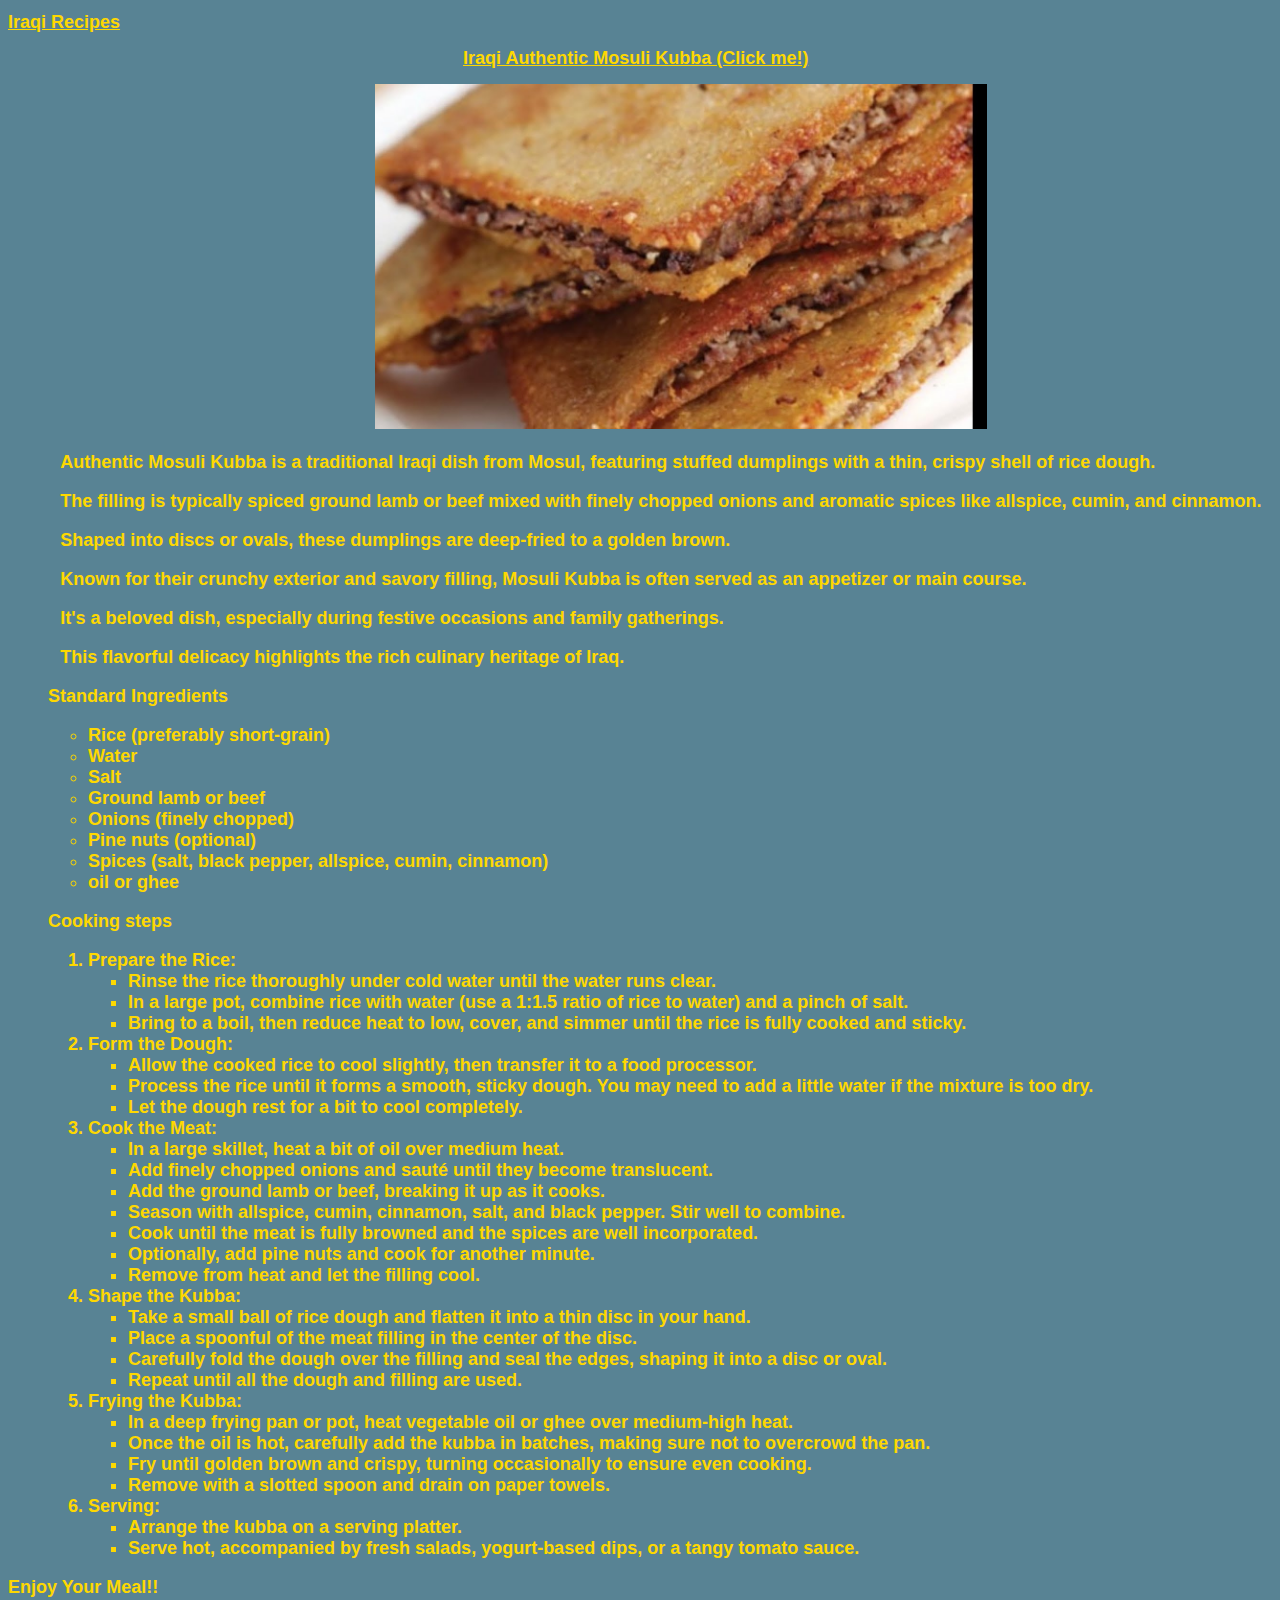
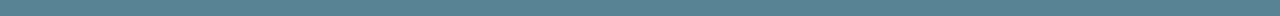
<file: pages/recipes/Kubba.html>
<!DOCTYPE html>
<html lang="en">

<head>
    <meta charset="UTF-8">
    <title>Authentic Mosuli Kubba</title>
    <link rel="stylesheet" href="all.css">
</head>

<body>

    <strong>
        <a href="/main.html" target="_blank" rel="noopener noreferrer">
            <h1>Iraqi Recipes</h1>
        </a>
        <a href="https://youtu.be/iavHLzqZwrI?si=dL42Lsn6eeh5wX4W&t=26" target="_blank" rel="noopener noreferrer">
            <h2 style="margin-left: 36%;">Iraqi Authentic Mosuli Kubba (Click me!)</h2>


            <img src="/imgs/Kubba.png" alt="Iraqi Dolma" style="margin-left: 29%;" height="345" width="612">
        </a>
        <ul>


            <p style="margin-left: 1%;">Authentic Mosuli Kubba is a traditional Iraqi dish from Mosul, featuring stuffed
                dumplings with a thin, crispy shell of rice dough.</p>
            <p style="margin-left: 1%;">The filling is typically spiced ground lamb or beef mixed with finely chopped
                onions and aromatic spices like allspice, cumin, and cinnamon.</p>
            <p style="margin-left: 1%;">Shaped into discs or ovals, these dumplings are deep-fried to a golden brown.
            </p>
            <p style="margin-left: 1%;">Known for their crunchy exterior and savory filling, Mosuli Kubba is often
                served as an appetizer or main course. </p>
            <p style="margin-left: 1%;">It's a beloved dish, especially during festive occasions and family gatherings.
            </p>
            <p style="margin-left: 1%;">This flavorful delicacy highlights the rich culinary heritage of Iraq. </p>

            <h3>Standard Ingredients</h3>
            <ul>
                <li>
                    Rice (preferably short-grain)
                </li>
                <li>
                    Water
                </li>
                <li>
                    Salt
                </li>
                <li>
                    Ground lamb or beef
                </li>
                <li>
                    Onions (finely chopped)
                </li>
                <li>
                    Pine nuts (optional)
                </li>
                <li>
                    Spices (salt, black pepper, allspice, cumin, cinnamon)
                </li>
                <li>
                    oil or ghee
                </li>
            </ul>

            <h3>Cooking steps</h3>
            <ol>
                <li>
                    Prepare the Rice:
                    <ul>
                        <li>
                            Rinse the rice thoroughly under cold water until the water runs clear.
                        </li>
                        <li>
                            In a large pot, combine rice with water (use a 1:1.5 ratio of rice to water) and a pinch of
                            salt.
                        </li>
                        <li>
                            Bring to a boil, then reduce heat to low, cover, and simmer until the rice is fully cooked
                            and sticky.
                        </li>
                    </ul>
                </li>

                <li>
                    Form the Dough:
                    <ul>
                        <li>
                            Allow the cooked rice to cool slightly, then transfer it to a food processor.
                        </li>
                        <li>
                            Process the rice until it forms a smooth, sticky dough. You may need to add a little water
                            if the mixture is too dry.
                        </li>
                        <li>
                            Let the dough rest for a bit to cool completely.
                        </li>
                    </ul>
                <li>
                    Cook the Meat:
                    <ul>
                        <li>
                            In a large skillet, heat a bit of oil over medium heat.
                        </li>
                        <li>
                            Add finely chopped onions and sauté until they become translucent.
                        </li>
                        <li>
                            Add the ground lamb or beef, breaking it up as it cooks.
                        </li>
                        <li>
                            Season with allspice, cumin, cinnamon, salt, and black pepper. Stir well to combine.
                        </li>
                        <li>
                            Cook until the meat is fully browned and the spices are well incorporated.
                        </li>
                        <li>
                            Optionally, add pine nuts and cook for another minute.
                        </li>
                        <li>
                            Remove from heat and let the filling cool.
                        </li>
                    </ul>
                </li>

                <li>
                    Shape the Kubba:
                    <ul>
                        <li>
                            Take a small ball of rice dough and flatten it into a thin disc in your hand.
                        </li>
                        <li>
                            Place a spoonful of the meat filling in the center of the disc.
                        </li>
                        <li>
                            Carefully fold the dough over the filling and seal the edges, shaping it into a disc
                            or oval.
                        </li>
                        <li>
                            Repeat until all the dough and filling are used.
                        </li>
                    </ul>
                </li>

                <li>
                    Frying the Kubba:
                    <ul>
                        <li>
                            In a deep frying pan or pot, heat vegetable oil or ghee over medium-high heat.
                        </li>
                        <li>
                            Once the oil is hot, carefully add the kubba in batches, making sure not to
                            overcrowd the pan.
                        </li>
                        <li>
                            Fry until golden brown and crispy, turning occasionally to ensure even cooking.
                        </li>
                        <li>
                            Remove with a slotted spoon and drain on paper towels.
                        </li>
                    </ul>
                </li>

                <li>
                    Serving:
                    <ul>
                        <li>
                            Arrange the kubba on a serving platter.
                        </li>
                        <li>
                            Serve hot, accompanied by fresh salads, yogurt-based dips, or a tangy tomato sauce.
                        </li>
                    </ul>
                </li>

            </ol>

        </ul>
        <h3>Enjoy Your Meal!!</h3>

</body>

</html>
</file>
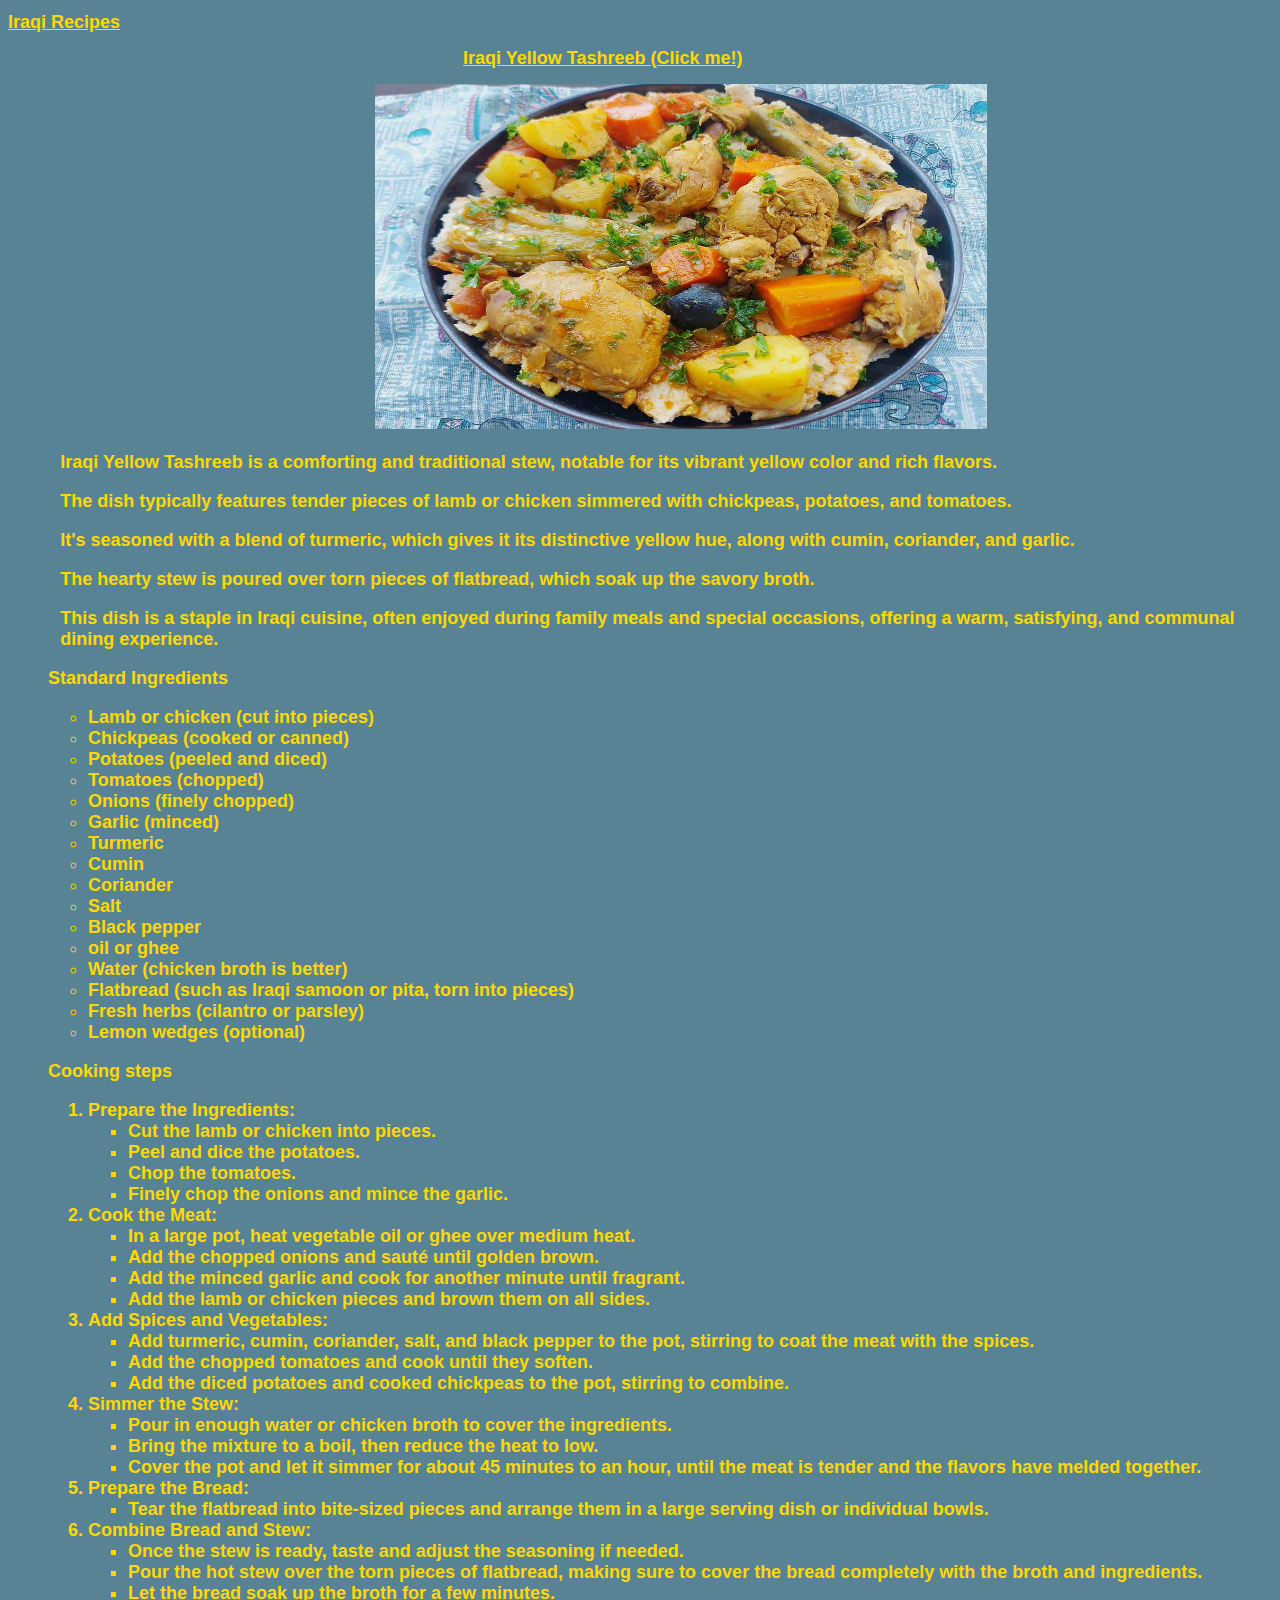
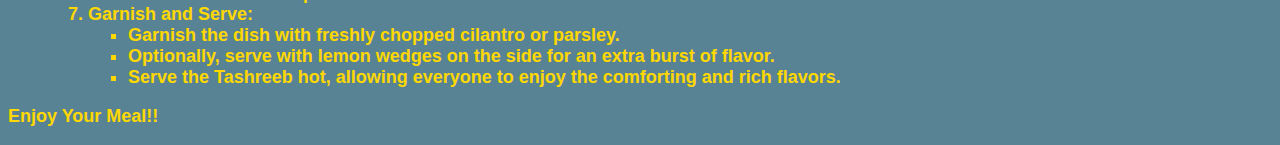
<file: pages/recipes/tashreeb.html>
<!DOCTYPE html>
<html lang="en">

<head>
    <meta charset="UTF-8">
    <title>Iraqi Yellow Tashreeb</title>
    <link rel="stylesheet" href="all.css">
</head>

<body>

    <strong>
        <a href="/main.html" target="_blank" rel="noopener noreferrer">
            <h1>Iraqi Recipes</h1>
        </a>
        <a href="https://youtu.be/j0wheYzW-a4?si=-RnrbfBz0_g62Vpd&t=59" target="_blank" rel="noopener noreferrer">
            <h2 style="margin-left: 36%;">Iraqi Yellow Tashreeb (Click me!)</h2>


            <img src="/imgs/tashreeb.png" alt="Iraqi Yellow Tashreeb" style="margin-left: 29%;" height="345"
                width="612">
        </a>
        <ul>

            <p style="margin-left: 1%;">Iraqi Yellow Tashreeb is a comforting and traditional stew, notable for its
                vibrant yellow color and rich flavors. </p>
            <p style="margin-left: 1%;">The dish typically features tender pieces of lamb or chicken simmered with
                chickpeas, potatoes, and tomatoes. </p>
            <p style="margin-left: 1%;">It's seasoned with a blend of turmeric, which gives it its distinctive yellow
                hue, along with cumin, coriander, and garlic. </p>
            <p style="margin-left: 1%;">The hearty stew is poured over torn pieces of flatbread, which soak up the
                savory broth. </p>
            <p style="margin-left: 1%;">This dish is a staple in Iraqi cuisine, often enjoyed during family meals and
                special occasions, offering a warm, satisfying, and communal dining experience. </p>

            <h3>Standard Ingredients</h3>
            <ul>
                <li>
                    Lamb or chicken (cut into pieces)
                </li>
                <li>
                    Chickpeas (cooked or canned)
                </li>
                <li>
                    Potatoes (peeled and diced)
                </li>
                <li>
                    Tomatoes (chopped)
                </li>
                <li>
                    Onions (finely chopped)
                </li>
                <li>
                    Garlic (minced)
                </li>
                <li>
                    Turmeric
                </li>
                <li>
                    Cumin
                </li>
                <li>
                    Coriander
                </li>
                <li>
                    Salt
                </li>
                <li>
                    Black pepper
                </li>
                <li>
                    oil or ghee
                </li>
                <li>
                    Water (chicken broth is better)
                </li>
                <li>
                    Flatbread (such as Iraqi samoon or pita, torn into pieces)
                </li>
                <li>
                    Fresh herbs (cilantro or parsley)
                </li>
                <li>
                    Lemon wedges (optional)
                </li>
            </ul>

            <h3>Cooking steps</h3>
            <ol>
                <li>
                    Prepare the Ingredients:
                    <ul>
                        <li>
                            Cut the lamb or chicken into pieces.
                        </li>
                        <li>
                            Peel and dice the potatoes.
                        </li>
                        <li>
                            Chop the tomatoes.
                        </li>
                        <li>
                            Finely chop the onions and mince the garlic.
                        </li>
                    </ul>
                </li>

                <li>
                    Cook the Meat:
                    <ul>
                        <li>
                            In a large pot, heat vegetable oil or ghee over medium heat.
                        </li>
                        <li>
                            Add the chopped onions and sauté until golden brown.
                        </li>
                        <li>
                            Add the minced garlic and cook for another minute until fragrant.
                        </li>
                        <li>
                            Add the lamb or chicken pieces and brown them on all sides.
                        </li>
                    </ul>
                <li>
                    Add Spices and Vegetables:
                    <ul>
                        <li>
                            Add turmeric, cumin, coriander, salt, and black pepper to the pot, stirring to coat the meat
                            with the spices.
                        </li>
                        <li>
                            Add the chopped tomatoes and cook until they soften.
                        </li>
                        <li>
                            Add the diced potatoes and cooked chickpeas to the pot, stirring to combine.
                        </li>
                    </ul>
                </li>

                <li>
                    Simmer the Stew:
                    <ul>
                        <li>
                            Pour in enough water or chicken broth to cover the ingredients.
                        </li>
                        <li>
                            Bring the mixture to a boil, then reduce the heat to low.
                        </li>
                        <li>
                            Cover the pot and let it simmer for about 45 minutes to an hour, until the meat is tender
                            and the flavors have melded together.
                        </li>
                    </ul>
                </li>

                <li>
                    Prepare the Bread:
                    <ul>
                        <li>
                            Tear the flatbread into bite-sized pieces and arrange them in a large serving dish or
                            individual bowls.
                        </li>
                    </ul>
                </li>

                <li>
                    Combine Bread and Stew:
                    <ul>
                        <li>
                            Once the stew is ready, taste and adjust the seasoning if needed.
                        </li>
                        <li>
                            Pour the hot stew over the torn pieces of flatbread, making sure to cover the bread
                            completely with the broth and ingredients.
                        </li>
                        <li>
                            Let the bread soak up the broth for a few minutes.
                        </li>
                    </ul>
                </li>

                <li>
                    Garnish and Serve:
                    <ul>
                        <li>
                            Garnish the dish with freshly chopped cilantro or parsley.
                        </li>
                        <li>
                            Optionally, serve with lemon wedges on the side for an extra burst of flavor.
                        </li>
                        <li>
                            Serve the Tashreeb hot, allowing everyone to enjoy the comforting and rich flavors.
                        </li>
                    </ul>
                </li>

            </ol>

        </ul>
        <h3>Enjoy Your Meal!!</h3>

</body>

</html>
</file>
<file: all.css>
* {
    font-family: cursive,sans-serif,monospace;
    font-weight: 700;
    font-size: large;
    color: #fed800;
    background-color: rgb(88, 131, 148);
}
</file>
<file: pages/recipes/all.css>
* {
    font-family: cursive,sans-serif,monospace;
    font-weight: 700;
    font-size: large;
    color: #fed800;
    background-color: rgb(88, 131, 148);
}
</file>
